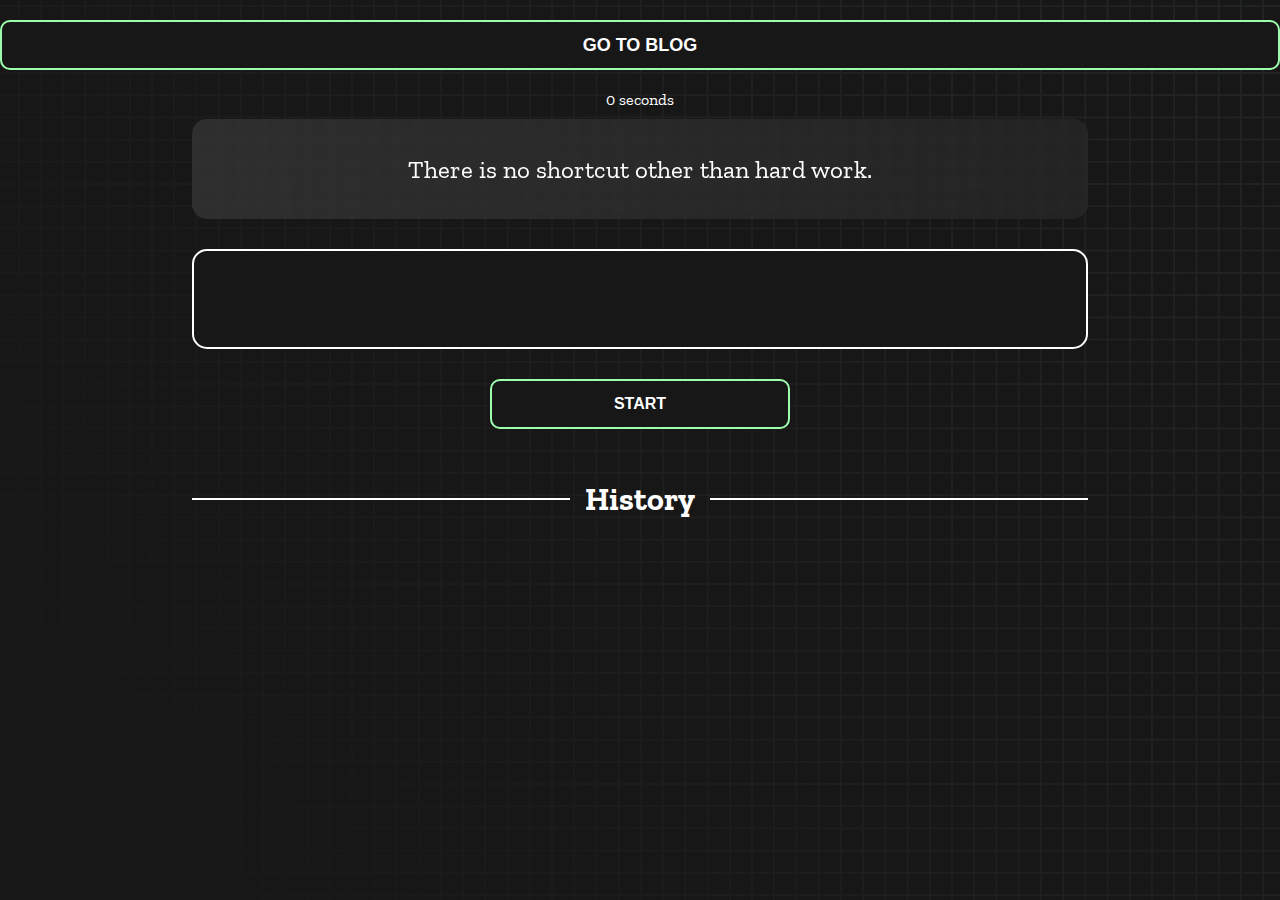
<file: index.html>
<!DOCTYPE html>
<html lang="en">
  <head>
    <meta charset="UTF-8" />
    <meta http-equiv="X-UA-Compatible" content="IE=edge" />
    <meta name="viewport" content="width=device-width, initial-scale=1.0" />
    <title>Type Monster ~ Assignment: 7</title>
    <link rel="stylesheet" href="styles.css" />
    <link rel="preconnect" href="https://fonts.googleapis.com" />
    <link rel="preconnect" href="https://fonts.gstatic.com" crossorigin />
    <link
      href="https://fonts.googleapis.com/css2?family=Zilla+Slab:wght@300;400;500&display=swap"
      rel="stylesheet"
    />
  </head>
  <body>
    <div class="container">
      <button class="blog-button" type="submit">
        <a style="color: white" id="text-decoration" href="blog.html"
          >GO TO BLOG</a
        >
      </button>
    </div>
    <h1 class="title"><img src="./logo.png" /></h1>
    <div id="show-time">0 seconds</div>

    <div class="box-container">
      <div id="question"></div>

      <div id="display" class="inactive"></div>

      <div class="buttons">
        <button id="starts">START</button>
      </div>

      <div class="divider-container">
        <div class="line"></div>
        <h1 class="title2">History</h1>
        <div class="line"></div>
      </div>
      <div id="histories"></div>
    </div>

    <div id="countdown"></div>
    <div id="modal-background" class="hidden"></div>
    <div id="result" class="hidden"></div>

    <script src="./history.js"></script>
    <script src="./script.js"></script>
  </body>
</html>
</file>
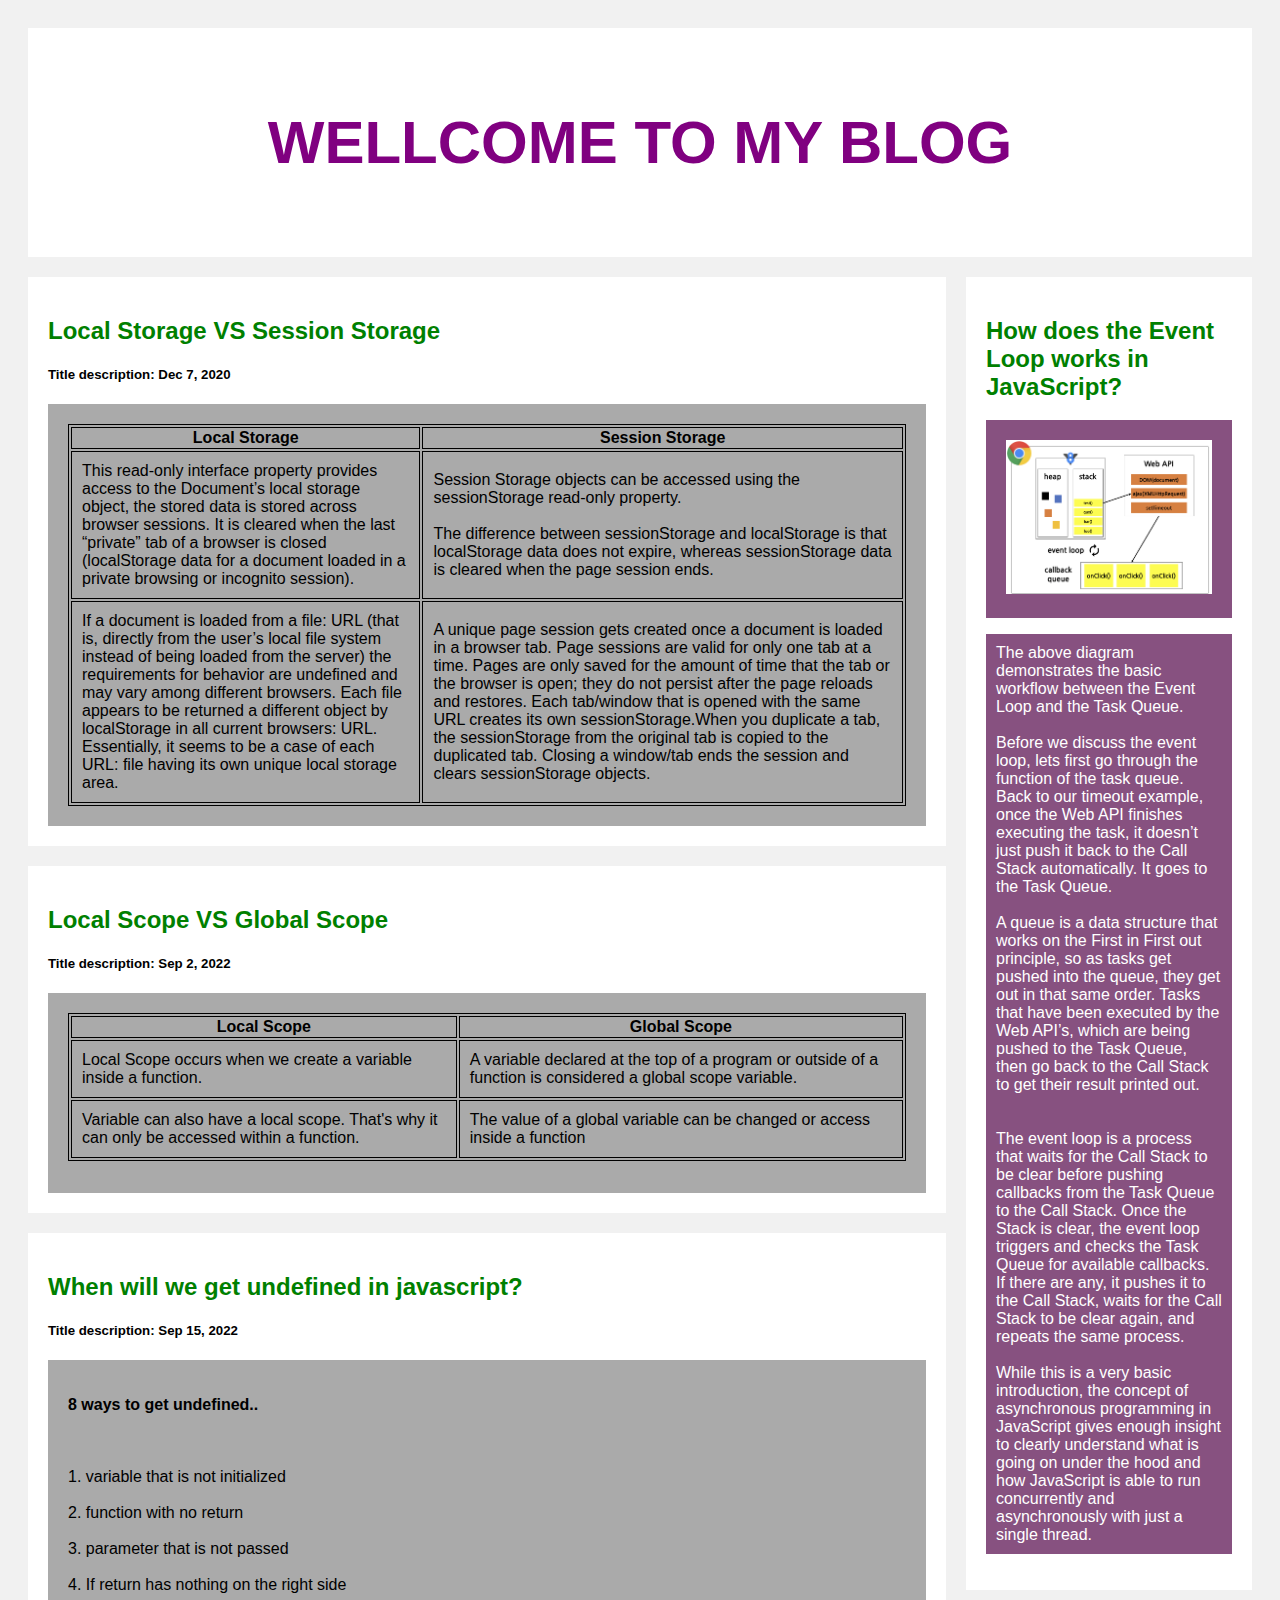
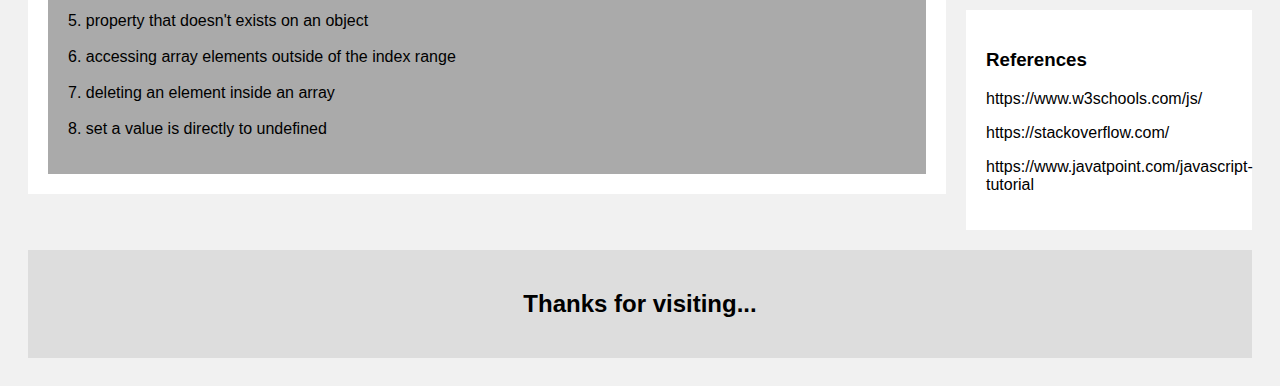
<file: blog.html>
<!DOCTYPE html>
<html lang="en">
  <head>
    <meta charset="UTF-8" />
    <meta http-equiv="X-UA-Compatible" content="IE=edge" />
    <meta name="viewport" content="width=device-width, initial-scale=1.0" />
    <title>My Blog</title>

    <!-- External CSS  -->
    <link rel="stylesheet" href="blog.css" />
  </head>
  <body>
    <div class="header">
      <h2 style="color: purple">WELLCOME TO MY BLOG</h2>
    </div>

    <div class="row">
      <div class="leftcolumn">
        <div class="card">
          <h2 style="color: green">Local Storage VS Session Storage</h2>
          <h5>Title description: Dec 7, 2020</h5>
          <div class="fakeimg" style="min-height: 200px">
            <table style="width: 100%">
              <tr>
                <th>Local Storage</th>
                <th>Session Storage</th>
              </tr>
              <tr>
                <td>
                  This read-only interface property provides access to the
                  Document’s local storage object, the stored data is stored
                  across browser sessions. It is cleared when the last “private”
                  tab of a browser is closed (localStorage data for a document
                  loaded in a private browsing or incognito session).
                </td>
                <td>
                  Session Storage objects can be accessed using the
                  sessionStorage read-only property. <br /><br />
                  The difference between sessionStorage and localStorage is that
                  localStorage data does not expire, whereas sessionStorage data
                  is cleared when the page session ends.
                </td>
              </tr>
              <tr>
                <td>
                  If a document is loaded from a file: URL (that is, directly
                  from the user’s local file system instead of being loaded from
                  the server) the requirements for behavior are undefined and
                  may vary among different browsers. Each file appears to be
                  returned a different object by localStorage in all current
                  browsers: URL. Essentially, it seems to be a case of each URL:
                  file having its own unique local storage area.
                </td>
                <td>
                  A unique page session gets created once a document is loaded
                  in a browser tab. Page sessions are valid for only one tab at
                  a time. Pages are only saved for the amount of time that the
                  tab or the browser is open; they do not persist after the page
                  reloads and restores. Each tab/window that is opened with the
                  same URL creates its own sessionStorage.When you duplicate a
                  tab, the sessionStorage from the original tab is copied to the
                  duplicated tab. Closing a window/tab ends the session and
                  clears sessionStorage objects.
                </td>
              </tr>
            </table>
          </div>
        </div>

        <div class="card">
          <h2 style="color: green">Local Scope VS Global Scope</h2>
          <h5>Title description: Sep 2, 2022</h5>
          <div class="fakeimg" style="min-height: 200px">
            <table style="width: 100%">
              <tr>
                <th>Local Scope</th>
                <th>Global Scope</th>
              </tr>
              <tr>
                <td>
                  Local Scope occurs when we create a variable inside a
                  function.
                </td>
                <td>
                  A variable declared at the top of a program or outside of a
                  function is considered a global scope variable.
                </td>
              </tr>
              <tr>
                <td>
                  Variable can also have a local scope. That's why it can only
                  be accessed within a function.
                </td>
                <td>
                  The value of a global variable can be changed or access inside
                  a function
                </td>
              </tr>
            </table>
          </div>
        </div>

        <div class="card">
          <h2 style="color: green">
            When will we get undefined in javascript?
          </h2>
          <h5>Title description: Sep 15, 2022</h5>
          <div class="fakeimg" style="min-height: 200px">
            <p>
              <strong>8 ways to get undefined..</strong> <br /><br />
              <br />
              <br />
              1. variable that is not initialized <br />
              <br />
              2. function with no return <br />
              <br />
              3. parameter that is not passed <br />
              <br />
              4. If return has nothing on the right side <br />
              <br />
              5. property that doesn't exists on an object <br />
              <br />
              6. accessing array elements outside of the index range <br />
              <br />
              7. deleting an element inside an array <br /><br />
              8. set a value is directly to undefined
            </p>
          </div>
        </div>
      </div>

      <div class="rightcolumn">
        <div class="card">
          <h2 style="color: green">
            How does the Event Loop works in JavaScript?
          </h2>
          <div
            class="fakeimg"
            style="min-height: 100px; background-color: #875180"
          >
            <img src="eventLoop.png" alt="" />
          </div>
          <p style="background-color: #875180; color: white; padding: 10px">
            The above diagram demonstrates the basic workflow between the Event
            Loop and the Task Queue. <br />
            <br />
            Before we discuss the event loop, lets first go through the function
            of the task queue. <br />

            Back to our timeout example, once the Web API finishes executing the
            task, it doesn’t just push it back to the Call Stack automatically.
            It goes to the Task Queue. <br /><br />

            A queue is a data structure that works on the First in First out
            principle, so as tasks get pushed into the queue, they get out in
            that same order. Tasks that have been executed by the Web API’s,
            which are being pushed to the Task Queue, then go back to the Call
            Stack to get their result printed out.

            <br /><br />
            <br />The event loop is a process that waits for the Call Stack to
            be clear before pushing callbacks from the Task Queue to the Call
            Stack. Once the Stack is clear, the event loop triggers and checks
            the Task Queue for available callbacks. If there are any, it pushes
            it to the Call Stack, waits for the Call Stack to be clear again,
            and repeats the same process. <br /><br />While this is a very basic
            introduction, the concept of asynchronous programming in JavaScript
            gives enough insight to clearly understand what is going on under
            the hood and how JavaScript is able to run concurrently and
            asynchronously with just a single thread.
          </p>
        </div>

        <div class="card">
          <h3>References</h3>
          <p>https://www.w3schools.com/js/</p>
          <p>https://stackoverflow.com/</p>
          <p>https://www.javatpoint.com/javascript-tutorial</p>
        </div>
      </div>
    </div>

    <div class="footer">
      <h2>Thanks for visiting...</h2>
    </div>
  </body>
</html>
</file>
<file: styles.css>
* {
  padding: 0;
  margin: 0;
  box-sizing: border-box;
}

body {
  background-image: url("./bg.png");
  background-size: cover;
  background-position: left top;
  font-family: "Zilla Slab", serif;
}

.container {
  position: relative;
}
.blog-button {
  position: absolute;
  top: 50%;
  width: 100%;
  text-align: center;
  font-size: 18px;
}

#text-decoration {
  text-decoration: none;
}

.box-container {
  width: 70%;
  margin: 0 auto;
}

#question {
  height: 100px;
  display: flex;
  align-items: center;
  justify-content: center;
  color: white;
  font-size: 25px;
  border-radius: 15px;
  background: rgb(255, 255, 255);
  background: linear-gradient(
    92.49deg,
    rgba(255, 255, 255, 0.1) 0.18%,
    rgba(255, 255, 255, 0.05) 99.85%
  );
  backdrop-filter: blur(5px);
  margin-bottom: 30px;
}

#display {
  height: 100px;
  display: flex;
  flex-wrap: wrap;
  align-items: center;
  padding-left: 5rem;
  color: white;
  font-size: 32px;
  background-color: #171717;
  border: 2px solid #9dffad;
  border-radius: 15px;
}

#countdown {
  position: fixed;
  height: 100vh;
  width: 100vw;
  background-color: rgba(0, 0, 0, 0.8);
  top: 0;
  left: 0;
  display: flex;
  align-items: center;
  justify-content: center;
  font-size: 3rem;
  color: white;
  display: none;
}
#result {
  position: fixed;
  top: 35%;
  left: 0;
  right: 0;
  margin: 0 auto;
  height: 250px;
  width: 400px;
  background-color: #171717;
  border-radius: 15px;
  border: 2px solid #9dffad;
  color: white;
  text-align: center;
  padding: 2rem;
}
#show-time {
  text-align: center;
  color: white;
  margin: 10px 0;
}

.green {
  color: #9dffad;
}
.red {
  color: #eb6565;
}
.bold {
  font-weight: 700;
}
.inactive {
  border: 2px solid white !important;
}
.hidden {
  display: none;
}
.title {
  text-align: center;
  color: white;
  margin: 20px 0;
}

.divider-container {
  height: 80px;
  display: flex;
  justify-content: center;
  align-items: center;
  gap: 15px;
  margin: 0 auto;
}

.line {
  height: 2px;
  background: white;
  width: 100%;
}

.title2 {
  color: white;
  display: block;
}

.buttons {
  display: flex;
  justify-content: center;
  margin: 30px 0;
}
button {
  padding: 10px 20px;
  border: none;
  font-size: 16px;
  font-weight: bold;
  width: 300px;
  height: 50px;
  color: white;
  background-color: #171717;
  border-radius: 10px;
  border: 2px solid #9dffad;
  cursor: pointer;
}

#histories {
  display: flex;
  flex-wrap: wrap;
  /* justify-content: space-around; */
  justify-content: start;
}

.card {
  width: 31%;
  height: 100%;
  display: flex;
  justify-content: space-between;
  align-items: center;
  padding: 20px 30px;
  color: white;
  border-radius: 15px;
  background: linear-gradient(
    92.49deg,
    rgba(255, 255, 255, 0.1) 0.18%,
    rgba(255, 255, 255, 0.05) 99.85%
  );
  backdrop-filter: blur(5px);
  flex-direction: column;
  text-align: center;
  margin: 5px 5px;
  min-height: 160px;
}

.card p {
  width: 100%;
}

/* modified */
.card h3 {
  flex-basis: 60%;
}

#modal-background {
  background: rgb(255, 255, 255);
  background: linear-gradient(
    92.49deg,
    rgba(255, 255, 255, 0.1) 0.18%,
    rgba(255, 255, 255, 0.05) 99.85%
  );
  backdrop-filter: blur(5px);
  height: 100vh;
  width: 100%;
  position: fixed;
  top: 0;
}

/* max 768px size for mobile device */
@media only screen and (max-width: 768px) {
  .box-container {
    padding: 0 20px;
    width: 100%;
  }
  .card {
    flex-direction: column;
    width: 100%;
  }
}
</file>
<file: blog.css>
@import url("https://fonts.googleapis.com/css2?family=Nabla&display=swap");

* {
  box-sizing: border-box;
}

body {
  font-family: Arial;
  padding: 20px;
  background: #f1f1f1;
  font-family: "Source Sans Pro", sans-serif;
}

table,
th {
  border: 1px solid black;
}
td {
  border: 1px solid black;
  padding: 10px;
}

img {
  height: 100%;
  width: 100%;
}

/* Header/Blog Title */
.header {
  padding: 30px;
  font-size: 40px;
  text-align: center;
  background: white;
}

/* Create two unequal columns that floats next to each other */
/* Left column */
.leftcolumn {
  float: left;
  width: 75%;
}

/* Right column */
.rightcolumn {
  float: left;
  width: 25%;
  padding-left: 20px;
}

/* Fake image */
.fakeimg {
  background-color: #aaa;
  width: 100%;
  padding: 20px;
}

/* Add a card effect for articles */
.card {
  background-color: white;
  padding: 20px;
  margin-top: 20px;
}

/* Clear floats after the columns */
.row:after {
  content: "";
  display: table;
  clear: both;
}

/* Footer */
.footer {
  padding: 20px;
  text-align: center;
  background: #ddd;
  margin-top: 20px;
}

/* Responsive layout - when the screen is less than 800px wide, make the two columns stack on top of each other instead of next to each other */
@media screen and (max-width: 800px) {
  .leftcolumn,
  .rightcolumn {
    width: 100%;
    padding: 0;
  }
}
</file>
